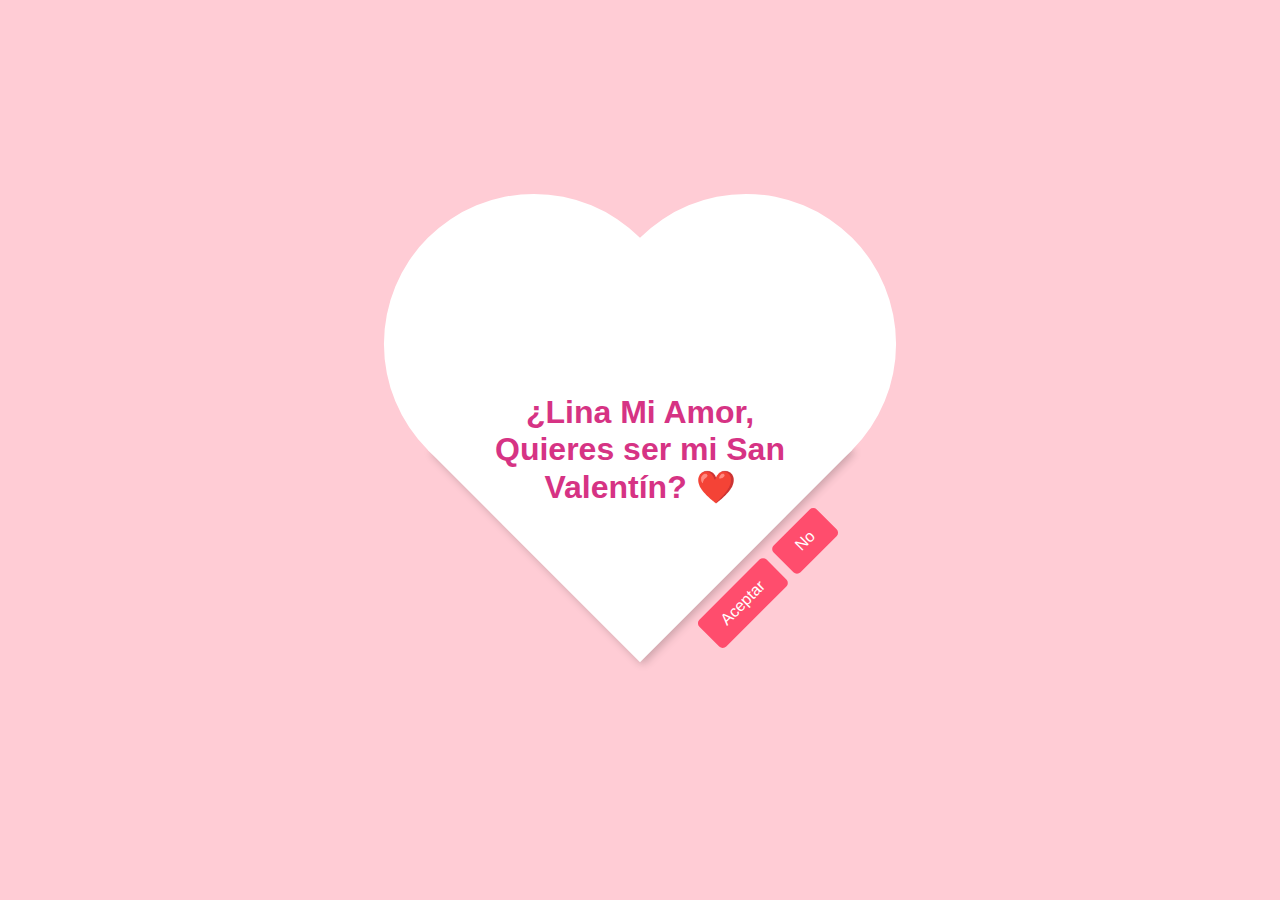
<file: index.html>
<!DOCTYPE html>
<html lang="es">
<head>
    <meta charset="UTF-8">
    <meta name="viewport" content="width=device-width, initial-scale=1.0">
    <title>¿Quieres ser mi San Valentín?</title>
    <link rel="stylesheet" href="styles.css">
</head>
<body class="cats">
    <div class="card">
        <h1>¿Lina Mi Amor, Quieres ser mi San Valentín? ❤️</h1>
        <div class="buttons">
            <button onclick="location.href='mensaje.html'">Aceptar</button>
            <button id="noBtn">No</button>
        </div>
    </div>
    <script>
        document.getElementById("noBtn").addEventListener("mouseover", function() {
            this.style.position = "absolute";
            this.style.top = Math.random() * window.innerHeight + "px";
            this.style.left = Math.random() * window.innerWidth + "px";
        });
    </script>
</body>
</html>
</file>
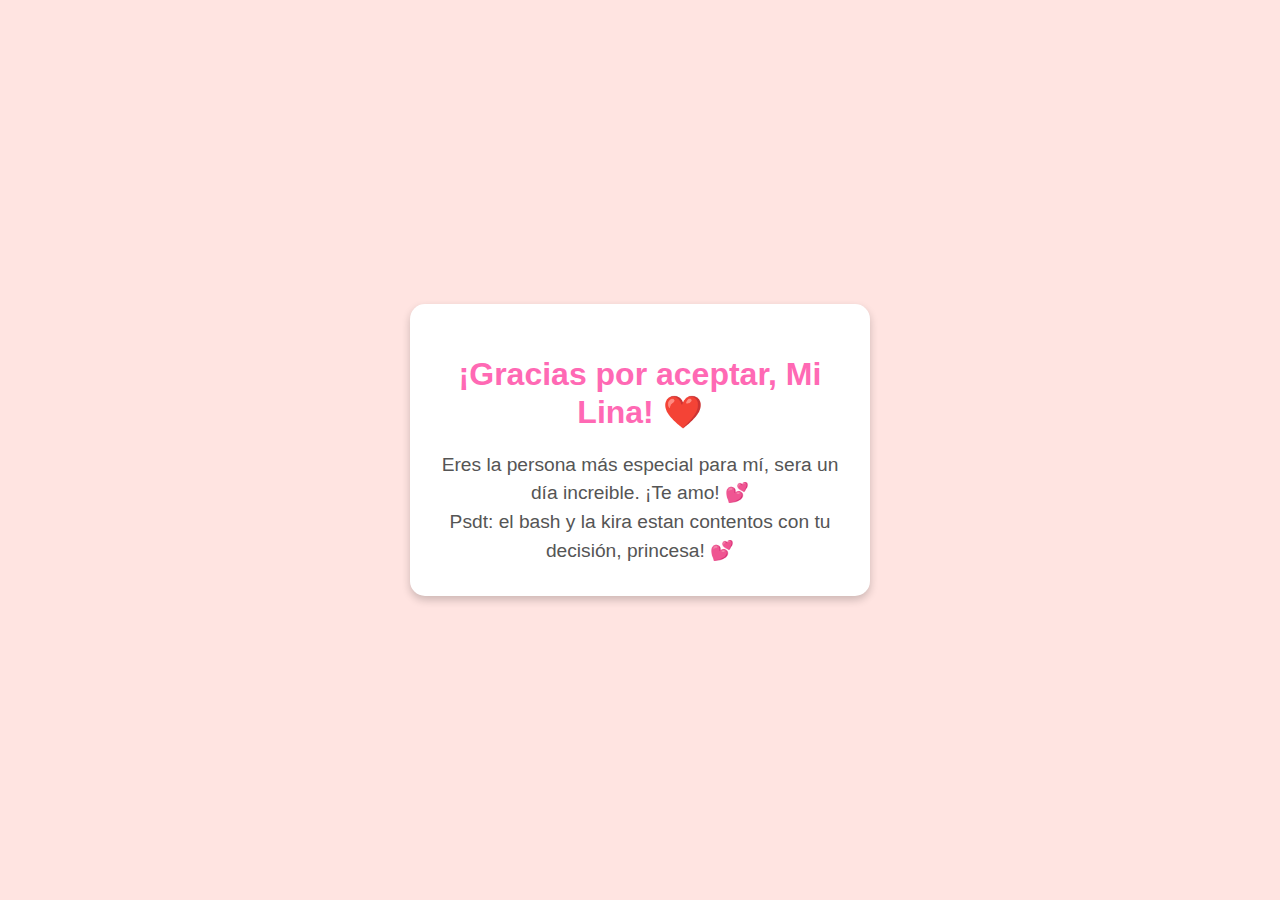
<file: mensaje.html>
<!DOCTYPE html>
<html lang="es">
<head>
    <meta charset="UTF-8">
    <meta name="viewport" content="width=device-width, initial-scale=1.0">
    <title>¡Feliz San Valentín!</title>
    <link rel="stylesheet" href="stylesmessage.css">
</head>
<body>
    <div class="card">
        <h1>¡Gracias por aceptar, Mi Lina! ❤️</h1>
        <p>Eres la persona más especial para mí, sera un día increible. ¡Te amo! 💕</p>
        <p>Psdt: el bash y la kira estan contentos con tu decisión, princesa! 💕</p>
    </div>
</body>
</html>
</file>
<file: styles.css>
body {
    font-family: Arial, sans-serif;
    background-color: #ffccd5;
    text-align: center;
    display: flex;
    justify-content: center;
    align-items: center;
    height: 100vh;
    margin: 0;
    position: relative;
}

.card {
    position: relative;
    width: 300px;
    height: 300px;
    background-color: white;
    transform: rotate(-45deg);
    margin: 50px auto;
    box-shadow: 0 4px 8px rgba(0, 0, 0, 0.2);
    display: flex;
    justify-content: center;
    align-items: center;
    flex-direction: column;
    z-index: 1;
}

.card::before,
.card::after {
    content: "";
    position: absolute;
    width: 300px;
    height: 300px;
    background-color: white;
    border-radius: 50%;
}

.card::before {
    top: -150px;
    left: 0;
}

.card::after {
    left: 150px;
    top: 0;
}

h1 {
    color: #d63384;
    transform: rotate(45deg);
    margin: 0;
    padding: 0;
    position: absolute;
    z-index: 2;
}

.buttons {
    position: absolute;
    bottom: -50px;
    display: flex;
    gap: 10px;
    z-index: 2;
    transform: rotate(0deg);
}

button {
    background: #ff4d6d;
    color: white;
    border: none;
    padding: 10px 20px;
    margin: 0;
    border-radius: 5px;
    cursor: pointer;
    font-size: 16px;
}

button:hover {
    background: #c9184a;
}
</file>
<file: stylesmessage.css>
body {
    font-family: 'Arial', sans-serif;
    background-color: #ffe4e1;
    text-align: center;
    display: flex;
    justify-content: center;
    align-items: center;
    height: 100vh;
    margin: 0;
}

.card {
    background: #ffffff;
    padding: 30px;
    border-radius: 15px;
    box-shadow: 0 4px 8px rgba(0, 0, 0, 0.2);
    text-align: center;
    max-width: 400px;
    animation: fadeIn 2s ease-in-out;
}

h1 {
    color: #ff69b4;
    font-size: 2rem;
    margin-bottom: 20px;
}

p {
    color: #555;
    font-size: 1.2rem;
    line-height: 1.5;
    margin: 0;
}

@keyframes fadeIn {
    0% {
        opacity: 0;
        transform: scale(0.8);
    }
    100% {
        opacity: 1;
        transform: scale(1);
    }
}
</file>
